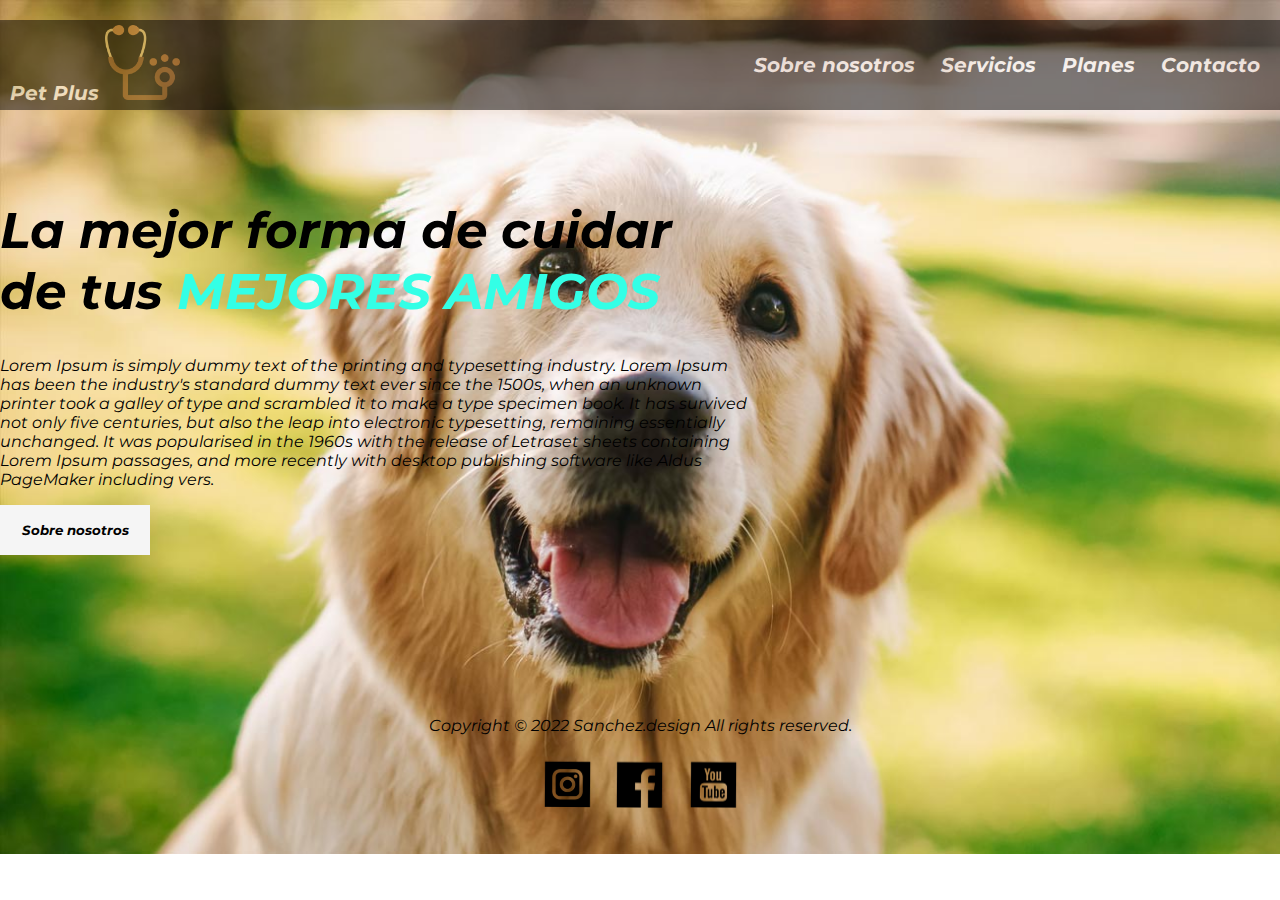
<file: index.html>
<!DOCTYPE html>
<html lang="en">
<head>
    <meta charset="UTF-8">
    <meta http-equiv="X-UA-Compatible" content="IE=edge">
    <meta name="viewport" content="width=device-width, initial-scale=1.0">
    <link rel="stylesheet" href="estilos.css">
    <title>Veterinaria PetPlus</title>

</head>
<body>
    <header>
        <nav id="menu">
            <div>
                <a href="./index.html">Pet Plus</a>
                <img src="./images/veterinaria.png" alt="LogoVeterinariaPetPlus" width="75" height="75">
            </div>
            
            <ul>
                <li><a href="./pages/nosotros.html">Sobre nosotros</a></li>
                <li><a href="./pages/servicios.html">Servicios</a></li>
                <li><a href="./pages/planes.html">Planes</a></li>                    <li><a href="./pages/contacto.html">Contacto</a></li>
            </ul>
        </nav>
    </header>
    <main> 
        <section id="body-text">
            <h1 class="h1class">La mejor forma de cuidar de tus <span>MEJORES AMIGOS</span></h1>
            <p>
                Lorem Ipsum is simply dummy text of the printing and typesetting industry. Lorem Ipsum has been the industry's standard dummy text ever since the 1500s, when an unknown printer took a galley of type and scrambled it to make a type specimen book. It has survived not only five centuries, but also the leap into electronic typesetting, remaining essentially unchanged. It was popularised in the 1960s with the release of Letraset sheets containing Lorem Ipsum passages, and more recently with desktop publishing software like Aldus PageMaker including vers.
            </p>
            <button><a href="">Sobre nosotros</a></button>
        </section>
    </main>
    <footer>
        <div>
        <p>Copyright © 2022 Sanchez.design All rights reserved.</p>
        <a href=""><img src="./images/instagram-icon.png" alt="LogoInstagram"></a>
        <a href=""><img src="./images/facebook-icon.png" alt="LogoFacebook"></a>
        <a href=""><img src="./images/youtube-icon.png" alt="LogoYoutube"></a>
        </div>
    </footer>
</body>

</html>
</file>
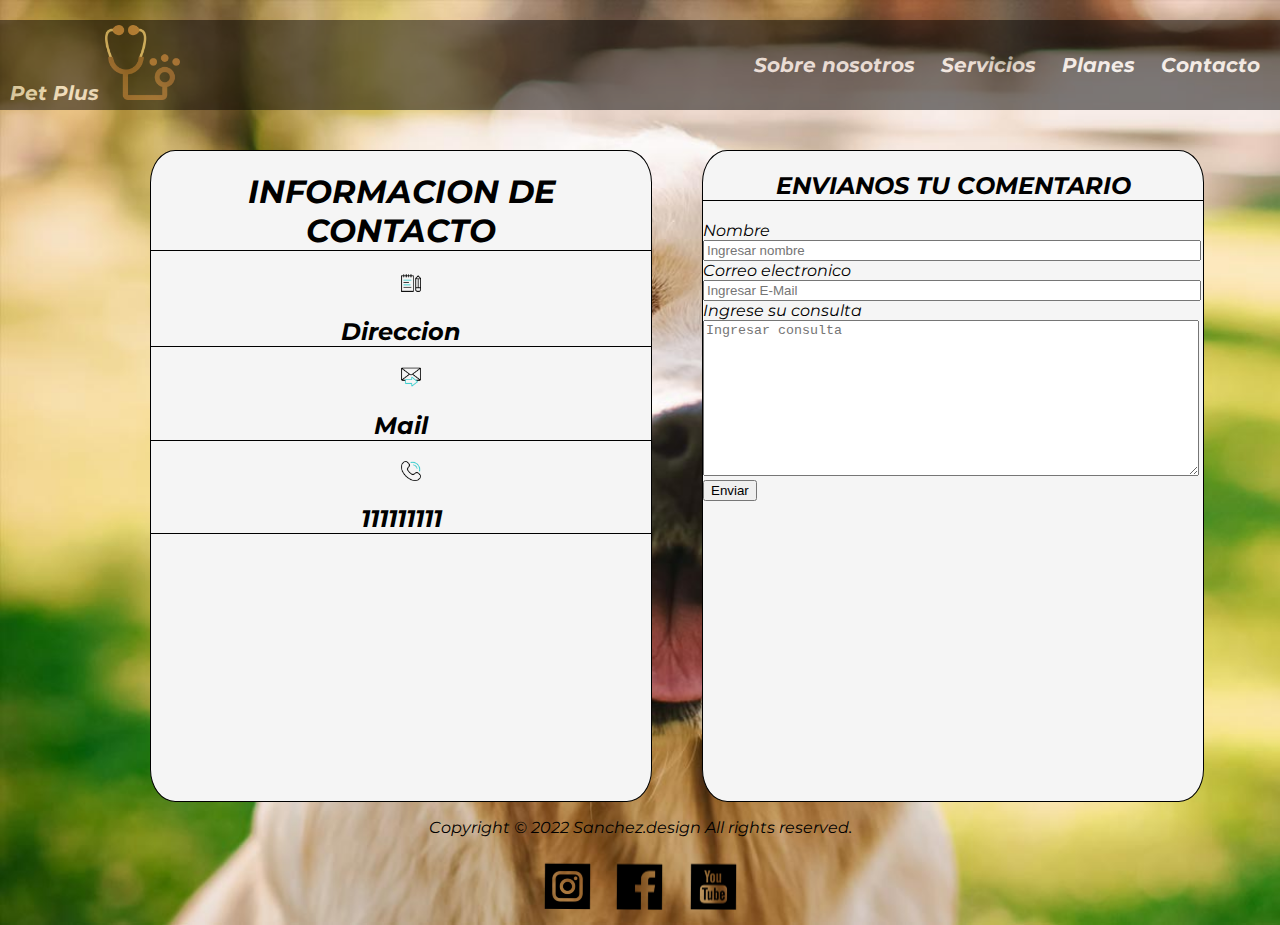
<file: pages/contacto.html>
<!DOCTYPE html>
<html lang="en">

<head>
    <meta charset="UTF-8">
    <meta http-equiv="X-UA-Compatible" content="IE=edge">
    <meta name="viewport" content="width=device-width, initial-scale=1.0">
    <link rel="stylesheet" href="../estilos.css">
    <title>Contacto</title>
</head>

<body>
    <header>
        <nav id="menu">
            <div>
                <a href="../index.html">Pet Plus</a>
                <img src="../images/veterinaria.png" alt="LogoVeterinariaPetPlus" width="75" height="75">
            </div>
            <ul>
                <li><a href="./nosotros.html">Sobre nosotros</a></li>
                <li><a href="./servicios.html">Servicios</a></li>
                <li><a href="./planes.html">Planes</a></li>
                <li><a href="./contacto.html">Contacto</a></li>
            </ul>
        </nav>
    </header>
    <section id="cont_contacto">
        <div class="cont_caja">
            <h1 class="txt-contacto">INFORMACION DE CONTACTO</h1>
            <div><img src="../images/cuaderno.png" height="20" width="20" class="imagen_contacto" alt="LogoCuaderno">
                <h2 class="txt-contacto">Direccion</h2>
            </div>
            <div><img src="../images/mensaje.png" height="20" width="20" class="imagen_contacto" alt="LogoMensaje">
                <h2 class="txt-contacto">Mail</h2>
            </div>
            <div><img src="../images/telefono.png" height="20" width="20" class="imagen_contacto" alt="LogoTelefono">
                <h2 class="txt-contacto">111111111</h2>
            </div>

            <div id="mapa">
                <iframe
                    src="https://www.google.com/maps/embed?pb=!1m18!1m12!1m3!1d3281.170624621117!2d-58.61475518338286!3d-34.67564292704009!2m3!1f0!2f0!3f0!3m2!1i1024!2i768!4f13.1!3m3!1m2!1s0x95bcc704d8c4f2e5%3A0x8c876084c8ea67a8!2sAv.%20Don%20Bosco%205226%2C%20Mor%C3%B3n%2C%20Provincia%20de%20Buenos%20Aires!5e0!3m2!1ses-419!2sar!4v1664418435719!5m2!1ses-419!2sar"
                    width="500" height="250" style="border:0;" allowfullscreen="" loading="lazy"
                    referrerpolicy="no-referrer-when-downgrade">
                </iframe>
            </div>
        </div>
        <div class="cont_caja">
            <h2 class="txt-contacto">ENVIANOS TU COMENTARIO</h2>
            <form action="">
                <label class="input_margin">Nombre</label>
                <input class="input" type="text" name="nombre" maxlength="15" placeholder="Ingresar nombre">
                <label class="input_margin">Correo electronico</label>
                <input class="input" type="mail" name="correo" maxlength="50" placeholder="Ingresar E-Mail">
                <label class="input_margin" for="Consulta">Ingrese su consulta</label>
                <textarea class="input" name="Consulta" cols="30" rows="10" placeholder="Ingresar consulta"></textarea>
                <input type="button" name="" value="Enviar">

            </form>
        </div>
    </section>
    <footer>
        <div>
            <p>Copyright © 2022 Sanchez.design All rights reserved.</p>
            <a href=""><img src="../images/instagram-icon.png" alt="LogoInstagram"></a>
            <a href=""><img src="../images/facebook-icon.png" alt="LogoFacebook"></a>
            <a href=""><img src="../images/youtube-icon.png" alt="LogoYoutube"></a>
        </div>
    </footer>
</body>

</html>
</file>
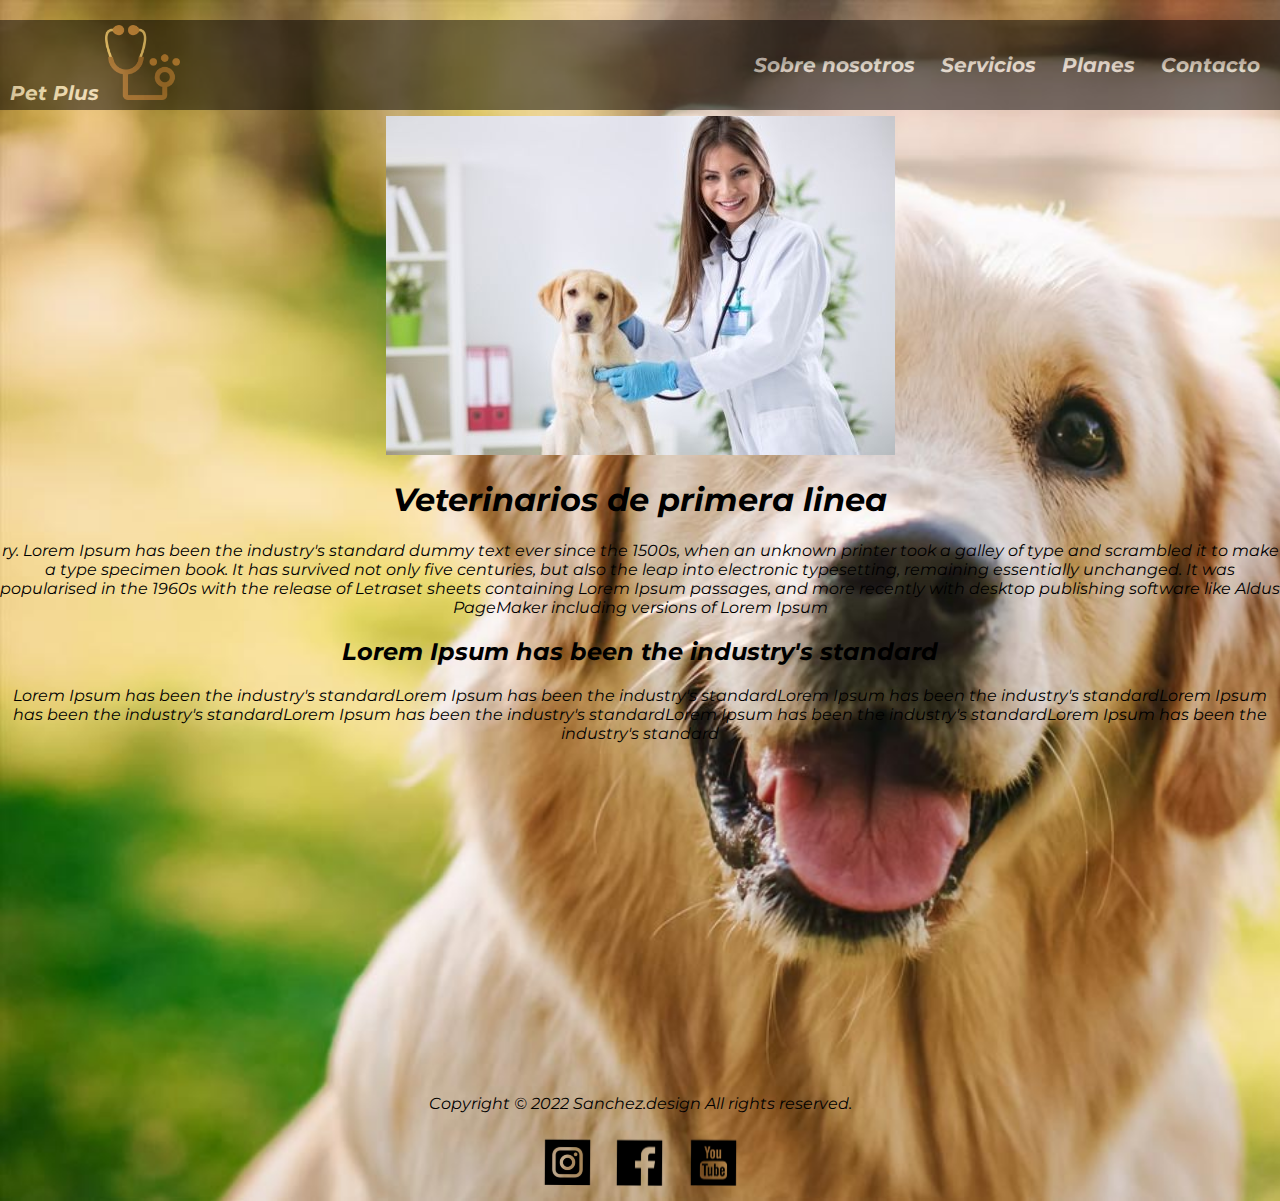
<file: pages/nosotros.html>
<!DOCTYPE html>
<html lang="en">

<head>
    <meta charset="UTF-8">
    <meta http-equiv="X-UA-Compatible" content="IE=edge">
    <meta name="viewport" content="width=device-width, initial-scale=1.0">
    <link rel="stylesheet" href="../estilos.css">
    <title>Nosotros</title>
</head>

<body>
    <header>
        <nav id="menu">
            <div>
                <a href="../index.html">Pet Plus</a>
                <img src="../images/veterinaria.png" width="75" height="75">
            </div>
            <ul>
                <li><a href="./nosotros.html">Sobre nosotros</a></li>
                <li><a href="./servicios.html">Servicios</a></li>
                <li><a href="./planes.html">Planes</a></li>
                <li><a href="./contacto.html">Contacto</a></li>
            </ul>
        </nav>
    </header>
    <section id="nosotros">
        <p style="text-align:center;"><img src="../images/vete.jpg" alt="Veterinaria"></p>
        <h1>Veterinarios de primera linea</h1>
        <p>ry. Lorem Ipsum has been the industry's standard dummy text ever since the 1500s, when an unknown printer
            took a galley of type and scrambled it to make a type specimen book. It has survived not only five
            centuries, but also the leap into electronic typesetting, remaining essentially unchanged. It was
            popularised in the 1960s with the release of Letraset sheets containing Lorem Ipsum passages, and more
            recently with desktop publishing software like Aldus PageMaker including versions of Lorem Ipsum</p>

        <div>
            <div>
                <h2>Lorem Ipsum has been the industry's standard</h2>
                <p>Lorem Ipsum has been the industry's standardLorem Ipsum has been the industry's standardLorem Ipsum
                    has been the industry's standardLorem Ipsum has been the industry's standardLorem Ipsum has been the
                    industry's standardLorem Ipsum has been the industry's standardLorem Ipsum has been the industry's
                    standard</p>
            </div>
            <div>
                <iframe width="560" height="315" src="https://www.youtube.com/embed/h2Yb4zN-euA"
                    title="YouTube video player" frameborder="0"
                    allow="accelerometer; autoplay; clipboard-write; encrypted-media; gyroscope; picture-in-picture"
                    allowfullscreen>
                </iframe>
            </div>
        </div>
    </section>
    <footer>
        <div>
            <p>Copyright © 2022 Sanchez.design All rights reserved.</p>
            <a href=""><img src="../images/instagram-icon.png" alt="LogoInstagram"></a>
            <a href=""><img src="../images/facebook-icon.png" alt="LogoFacebook"></a>
            <a href=""><img src="../images/youtube-icon.png" alt="LogoYoutube"></a>
        </div>
    </footer>

</body>

</html>
</file>
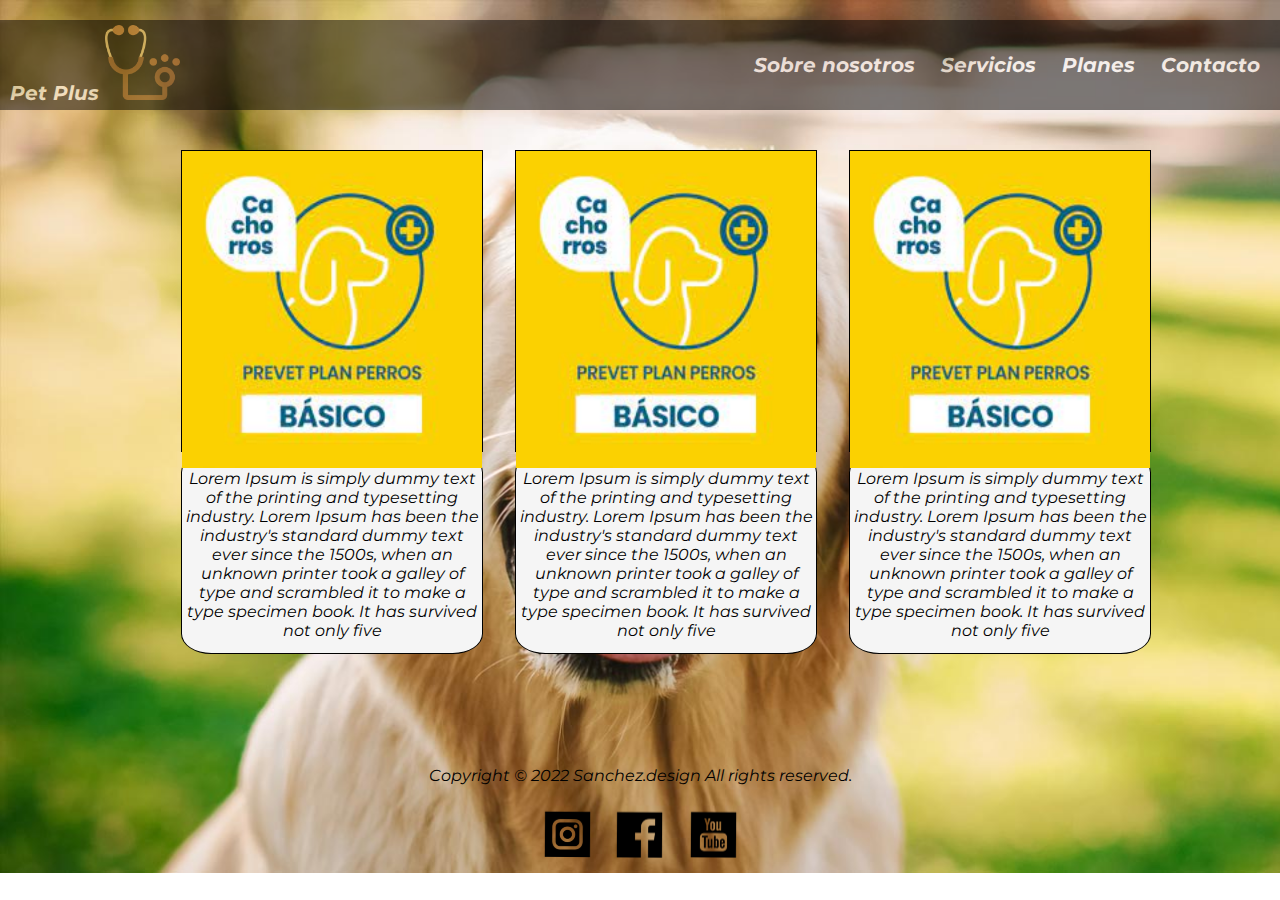
<file: pages/planes.html>
<!DOCTYPE html>
<html lang="en">

<head>
    <meta charset="UTF-8">
    <meta http-equiv="X-UA-Compatible" content="IE=edge">
    <meta name="viewport" content="width=device-width, initial-scale=1.0">
    <link rel="stylesheet" href="../estilos.css">
    <title>Comentarios</title>
</head>

<body>
    <header>
        <nav id="menu">
            <div>
                <a href="../index.html">Pet Plus</a>
                <img src="../images/veterinaria.png" alt="LogoVeterinariaPetPlus" width="75" height="75">
            </div>
            <ul>
                <li><a href="./nosotros.html">Sobre nosotros</a></li>
                <li><a href="./servicios.html">Servicios</a></li>
                <li><a href="./planes.html">Planes</a></li>
                <li><a href="./contacto.html">Contacto</a></li>
            </ul>
        </nav>
    </header>
    <section id="section_feedback">
        <div class="cajas_planes">
            <div class="img_planes"><img src="../images/plan.jpg" width="100%" height="317" alt="Planes1">
            </div>
            <div class="txt_planes">
                <p>Lorem Ipsum is simply dummy text of the printing and typesetting  industry. Lorem Ipsum has been the
                 industry's standard dummy text ever since the 1500s, when an unknown printer took a galley of type
                    and scrambled it to make a type specimen book. It has survived not only five 
                </p>
            </div>
        </div>
        <div class="cajas_planes">
            <div class="img_planes"><img src="../images/plan.jpg" width=" 100%" height="317" alt="Planes2"></div>
            <div class="txt_planes">
                <p>Lorem Ipsum is simply dummy text of the printing and typesetting industry. Lorem Ipsum has been the
                    industry's standard dummy text ever since the 1500s, when an unknown printer took a galley of type
                    and scrambled it to make a type specimen book. It has survived not only five </p>
            </div>
        </div>
        <div class="cajas_planes">
            <div class="img_planes"><img src="../images/plan.jpg" width=" 100%" height="317"alt="Planes3"></div>
            <div class="txt_planes">
                <p>Lorem Ipsum is simply dummy text of the printing and typesetting industry. Lorem Ipsum has been the
                    industry's standard dummy text ever since the 1500s, when an unknown printer took a galley of type
                    and scrambled it to make a type specimen book. It has survived not only five </p>
            </div>
        </div>
    </section>
    <footer>
        <div>
            <p>Copyright © 2022 Sanchez.design All rights reserved.</p>
            <a href=""><img src="../images/instagram-icon.png" alt="LogoInstagram"></a>
            <a href=""><img src="../images/facebook-icon.png" alt="LogoFacebook"></a>
            <a href=""><img src="../images/youtube-icon.png" alt="LogoYoutube"></a>
        </div>
    </footer>
</body>
</html>
</file>
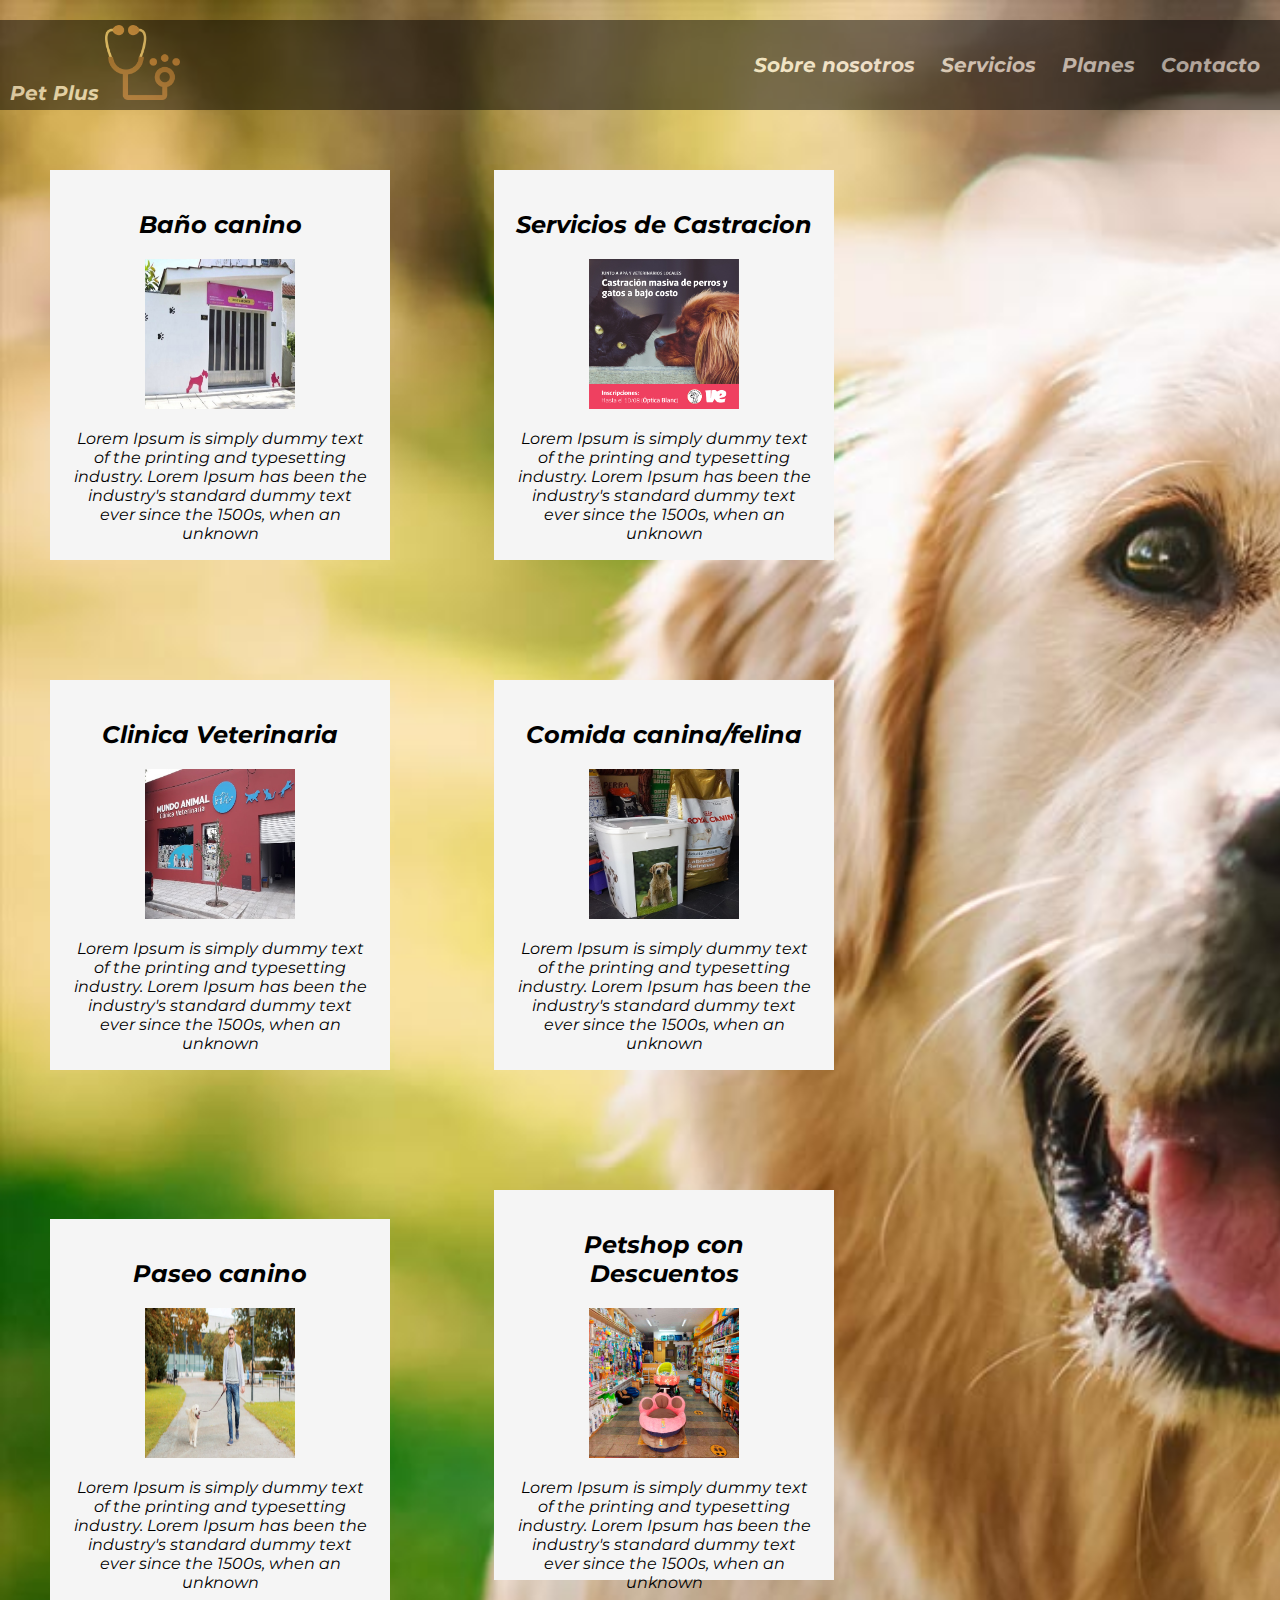
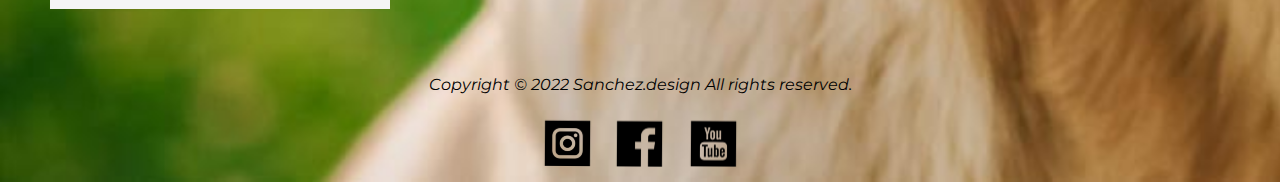
<file: pages/servicios.html>
<!DOCTYPE html>
<html lang="en">
<head>
    <meta charset="UTF-8">
    <meta http-equiv="X-UA-Compatible" content="IE=edge">
    <meta name="viewport" content="width=device-width, initial-scale=1.0">
    <link rel="stylesheet" href="../estilos.css">
    <title>Servicios</title>
</head>
<body>
    <header>
        <nav id="menu">
            <div>
                <a href="../index.html">Pet Plus</a>
                <img src="../images/veterinaria.png" width="75" height="75" alt="LogoVeterinariaPetPlus">
                </div>
                <ul>
                    <li><a href="./nosotros.html">Sobre nosotros</a></li>
                    <li><a href="./servicios.html">Servicios</a></li>
                    <li><a href="./planes.html">Planes</a></li>
                    <li><a href="./contacto.html">Contacto</a></li>
                </ul>
        </nav>
    </header>
    <section class="contenedor">
        <div>
            <div class="serv_caja">
                <h2>Baño canino</h2>
                <img src="../images/baño.jpg" width="150" height="150" alt="BañoCanino">
                <p>Lorem Ipsum is simply dummy text of the printing and typesetting industry. Lorem Ipsum has been the industry's standard dummy text ever since the 1500s, when an unknown</p>
            </div>
            <div class="serv_caja">
                <h2>Servicios de Castracion</h2>
                <img src="../images/castrar.png" width="150" height="150" alt="Castracion">
                <p>Lorem Ipsum is simply dummy text of the printing and typesetting industry. Lorem Ipsum has been the industry's standard dummy text ever since the 1500s, when an unknown</p>
            </div>
            <div class="serv_caja">
                <h2>Clinica Veterinaria</h2>
                <img src="../images/clinica.jpg" width="150" height="150" alt="Clinica">
                <p>Lorem Ipsum is simply dummy text of the printing and typesetting industry. Lorem Ipsum has been the industry's standard dummy text ever since the 1500s, when an unknown</p>
            </div>
            <div class="serv_caja">
                <h2>Comida canina/felina</h2>
                <img src="../images/comida.jpg" width="150" height="150" alt="ComidaAnimales">
                <p>Lorem Ipsum is simply dummy text of the printing and typesetting industry. Lorem Ipsum has been the industry's standard dummy text ever since the 1500s, when an unknown</p>
            </div>
            <div class="serv_caja">
                <h2>Paseo canino</h2>
                <img src="../images/paseo.jpg" width="150" height="150" alt="PaseoPerro">
                <p>Lorem Ipsum is simply dummy text of the printing and typesetting industry. Lorem Ipsum has been the industry's standard dummy text ever since the 1500s, when an unknown</p>
            </div>
            <div class="serv_caja">
                <h2>Petshop con Descuentos</h2>
                <img src="../images/petshop.jpg" width="150" height="150" alt="Petshop">
                <p>Lorem Ipsum is simply dummy text of the printing and typesetting industry. Lorem Ipsum has been the industry's standard dummy text ever since the 1500s, when an unknown</p>
            </div>
        </div>

    </section>
    <footer>
        <div>
        <p>Copyright © 2022 Sanchez.design All rights reserved.</p>
        <a href=""><img src="../images/instagram-icon.png" alt="LogoInstagram"></a>
        <a href=""><img src="../images/facebook-icon.png" alt="LogoFacebook"></a>
        <a href=""><img src="../images/youtube-icon.png" alt="LogoYoutube"></a>
        </div>
    </footer>
</body>
</html>
</file>
<file: estilos.css>
@font-face{
    font-family: monsterrat;
    src: url(./fonts/Montserrat-Italic-VariableFont_wght.ttf);
}
body,header{
    background-image: url("./images/fondo-dog.jpg");
    width: 100%;
    background-size:cover;
    background-repeat: no-repeat;
    margin-top:30px;
    font-family: monsterrat;
    margin:0;
    padding: 0;
}
#menu{
    top:0;
    margin-top: 20px;
    width: 100%;
    height: 70px;
    padding:10px;
    position: fixed;
    display: flex;
    justify-content: center;
    justify-content: space-between;
    align-items: center;
    font-family: monsterrat;
    color: whitesmoke;
    font-size: 20px;
    font-weight: bolder;
    background-color: black;
    opacity: 50%;
    
}
a{
    text-decoration: none;
}
#menu a{
    color:whitesmoke;
    text-align:left;
}

#menu ul{
    margin: 0;
    padding:0;
    padding-right: 20px;
}

#menu li{
    display: inline;
    margin: 10px;
}
#menu li a:hover{
    color: tomato;
}


#body-text{
    color: black;
    width: 750px;
    height: 500px;

}
#body-text span{
    color: #33FFE6;
}
#nosotros img{
    margin-top: 100px;
    align-items: center;
}
#nosotros {
    display: inline;
    text-align: center;

}
#mapa{
    width: 150px;
    height: 200px;
}
button{
    width: 150px;
    height: 50px;
    background-color: whitesmoke;
    border: 0px;
    font-family: monsterrat;
}
button a{
    color:black;
    font-weight: bolder;
}
button:hover{
    background-color: burlywood;
}
footer{
    text-align: center;
}
.serv_caja{
    height: 350px;
    width: 300px;
    background-color: whitesmoke;
    display: inline-block;
    margin: 70px 50px 50px 50px;
    padding: 20px;
    text-align: center;
    
}
.cont_caja{
    height: 650px;
    width: 500px ;
    background-color: whitesmoke;
    border-radius: 5%;
    display: inline-block;
    margin-left: 50px;
    border: black 1px solid;
}
.h1class{
    margin-top: 200px ;
    font-size: 50px ;
}
.txt-contacto{ 
    
    text-align: center;
    border-bottom: black 1px solid;
    padding: 0;
}

#cont_contacto{
    width: 100%;
    display: flex;
    margin-top:150px;
    margin-left:100px;
}
.imagen_contacto{
    margin-left: 250px;
}
.input_margin{
    text-align: center;
    margin-top: 35px;
}
.input{
    width: 490px;
    margin-left:0px;
}
#section_feedback{
    width: 1100px;
    height: 600px;
    margin-top: 150px;
    padding: 0;
    text-align: center;
    margin-left: 100px;
}
.cajas_planes{
    width: 300px;
    height: 500px;
    margin-left: 30px;
    display: inline-block;
}
.img_planes{
    width: 100%;
    height: 300px;
    border: black 1px solid;
}
.txt_planes{
    width: 100%;
    height: 200px;
    background-color: whitesmoke;
    border: black 1px solid;
    border-radius:10%;
    text-align: center;
}
.contenedor{
    margin-top: 100px;
}
</file>
